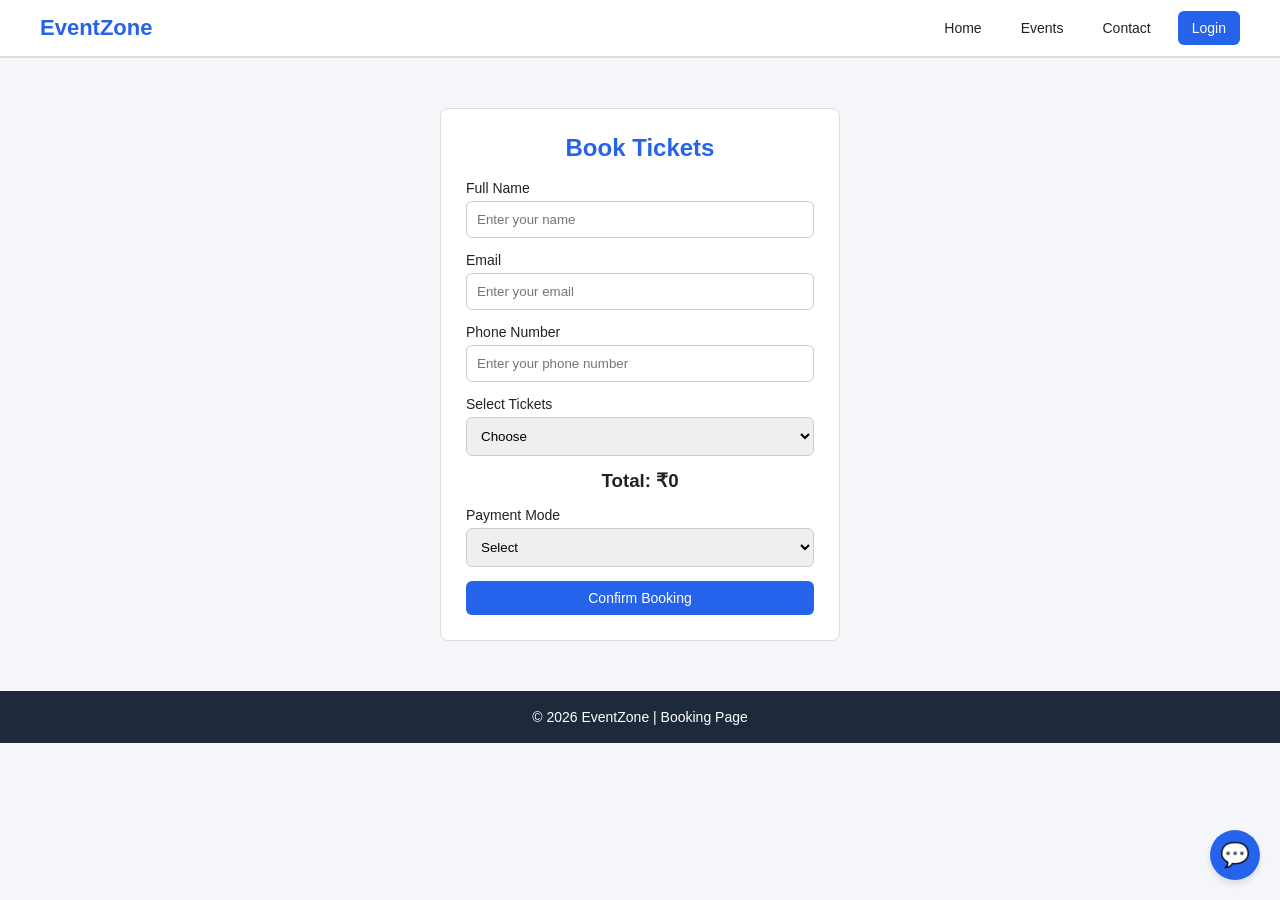
<file: booking.html>
<!DOCTYPE html>
<html lang="en">
<head>
  <meta charset="UTF-8">
  <meta name="viewport" content="width=device-width, initial-scale=1.0">
  <title>EventZone | Booking</title>
  <link rel="stylesheet" href="style.css">
  <link rel="stylesheet" href="chatbot.css">
</head>
<body>

<header>
  <div class="logo">EventZone</div>
  <nav>
    <ul>
      <li><a href="index.html">Home</a></li>
      <li><a href="events.html">Events</a></li>
      <li><a href="contact.html">Contact</a></li>
      <li><a class="btn" href="login.html">Login</a></li>
    </ul>
  </nav>
</header>

<div class="form-container">
  <h2>Book Tickets</h2>

  <form onsubmit="return confirmBooking()">
    <div class="form-group">
      <label>Full Name</label>
      <input type="text" placeholder="Enter your name" required>
    </div>

    <div class="form-group">
      <label>Email</label>
      <input type="email" placeholder="Enter your email" required>
    </div>

    <div class="form-group">
      <label>Phone Number</label>
      <input type="text" placeholder="Enter your phone number" required>
    </div>

    <div class="form-group">
      <label>Select Tickets</label>
      <select id="ticketCount" onchange="calculateTotal()" required>
        <option value="">Choose</option>
        <option value="499">1 Ticket - ₹499</option>
        <option value="998">2 Tickets - ₹998</option>
        <option value="1497">3 Tickets - ₹1497</option>
        <option value="1996">4 Tickets - ₹1996</option>
      </select>
    </div>

    <h3 id="totalPrice" style="text-align:center; margin-bottom: 15px;">
      Total: ₹0
    </h3>

    <div class="form-group">
      <label>Payment Mode</label>
      <select required>
        <option value="">Select</option>
        <option>UPI</option>
        <option>Debit Card</option>
        <option>Credit Card</option>
        <option>Cash at Venue</option>
      </select>
    </div>

    <button class="btn" type="submit" style="width:100%; border:none; cursor:pointer;">
      Confirm Booking
    </button>
  </form>
</div>

<footer>
  <p>© 2026 EventZone | Booking Page</p>
</footer>

<script src="script.js"></script>
<script src="chatbot.js"></script>
</body>
</html>
</file>
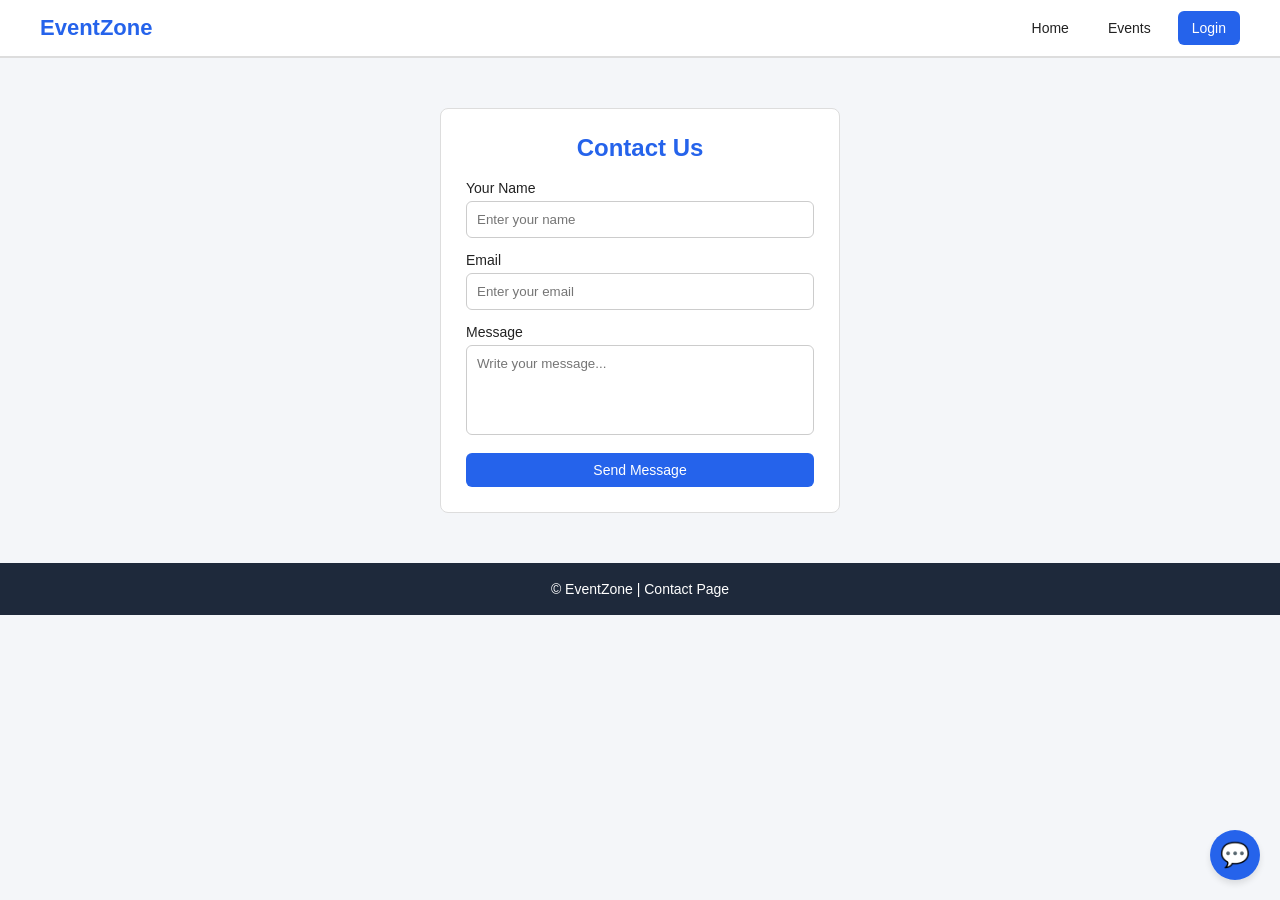
<file: contact.html>
<!DOCTYPE html>
<html lang="en">
<head>
  <meta charset="UTF-8">
  <meta name="viewport" content="width=device-width, initial-scale=1.0">
  <title>EventZone | Contact</title>
  <link rel="stylesheet" href="style.css">
  <link rel="stylesheet" href="chatbot.css">
</head>
<body>

<header>
  <div class="logo">EventZone</div>
  <nav>
    <ul>
      <li><a href="index.html">Home</a></li>
      <li><a href="events.html">Events</a></li>
      <li><a class="btn" href="login.html">Login</a></li>
    </ul>
  </nav>
</header>

<div class="form-container">
  <h2>Contact Us</h2>

  <form onsubmit="return contactMessage()">
    <div class="form-group">
      <label>Your Name</label>
      <input type="text" placeholder="Enter your name" required>
    </div>

    <div class="form-group">
      <label>Email</label>
      <input type="email" placeholder="Enter your email" required>
    </div>

    <div class="form-group">
      <label>Message</label>
      <textarea placeholder="Write your message..." required></textarea>
    </div>

    <button class="btn" type="submit" style="width:100%; border:none; cursor:pointer;">
      Send Message
    </button>
  </form>
</div>

<footer>
  <p>© EventZone | Contact Page</p>
</footer>

<script src="script.js"></script>
<script src="chatbot.js"></script>
</body>
</html>
</file>
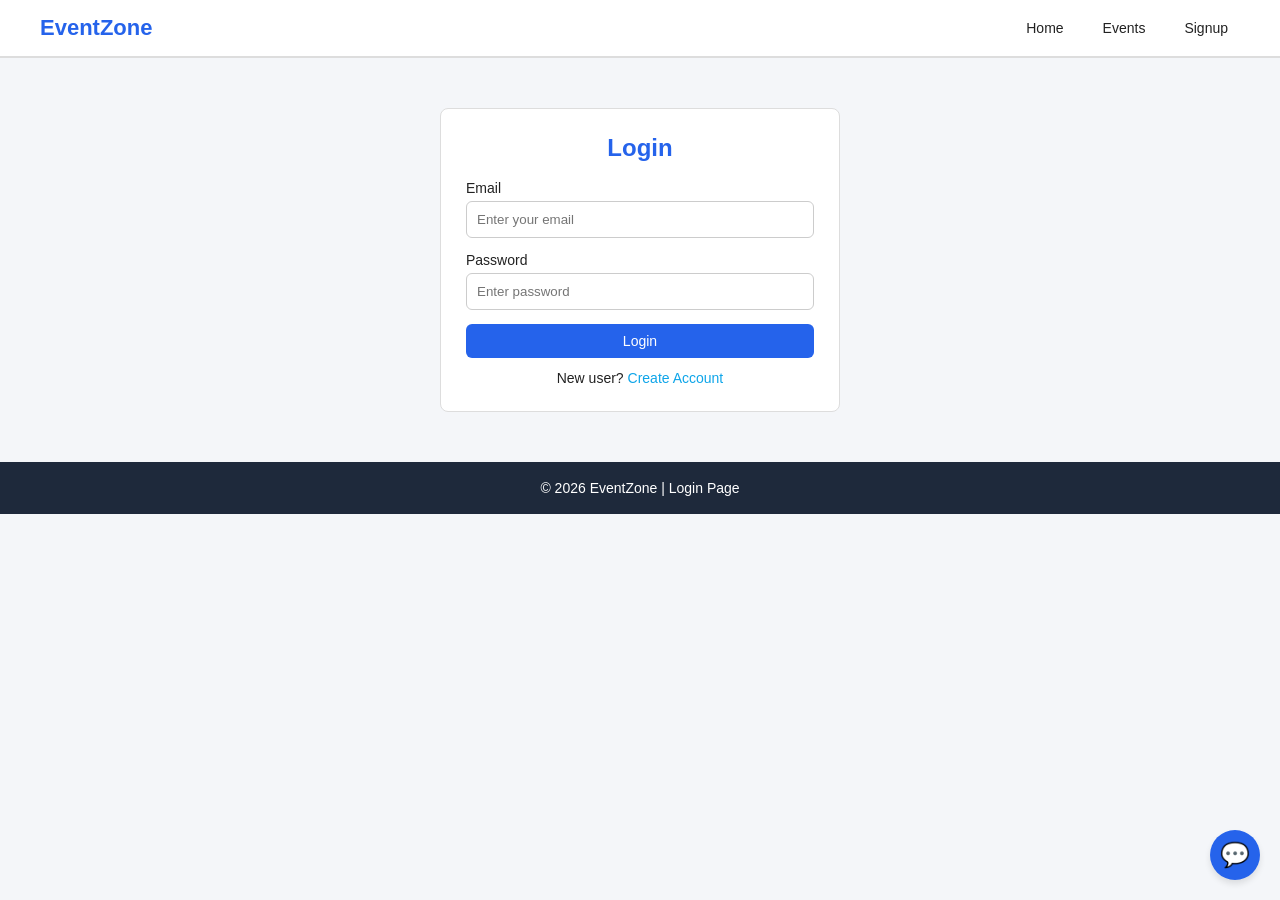
<file: dashboard.html>
<!DOCTYPE html>
<html lang="en">
<head>
  <meta charset="UTF-8">
  <meta name="viewport" content="width=device-width, initial-scale=1.0">
  <title>EventZone | Dashboard</title>
  <link rel="stylesheet" href="style.css">
  <link rel="stylesheet" href="chatbot.css">
</head>
<body>

<header>
  <div class="logo">EventZone</div>
  <nav>
    <ul>
      <li><a href="index.html">Home</a></li>
      <li><a href="events.html">Events</a></li>
      <li><a href="contact.html">Contact</a></li>
      <li><a class="btn" href="login.html">Login</a></li>
    </ul>
  </nav>
</header>

<div class="container" style="min-height: 80vh; padding-top: 50px;">
  <div style="background: white; border: 1px solid #ddd; padding: 30px; border-radius: 8px;">
    <h2>Welcome Back to Your Dashboard, <span id="dash-name" style="color:#2563eb;">User</span>!</h2>
    <p>Email: <strong id="dash-email">user@example.com</strong></p>
    
    <h3 style="margin-top: 30px; border-bottom: 2px solid #2563eb; padding-bottom: 10px;">My Tickets</h3>
    
    <div style="margin-top: 20px; background: #f8fafc; border-left: 4px solid #0ea5e9; padding: 15px;">
        <h4>Night Beats Concert</h4>
        <p><strong>Tickets:</strong> 2</p>
        <p><strong>Date:</strong> 15 February 2026</p>
        <p><strong>Status:</strong> <span style="color: green;">Confirmed</span></p>
    </div>
    
  </div>
</div>

<footer>
  <p>© 2026 EventZone | Dashboard</p>
</footer>

<script src="script.js"></script>
<script src="chatbot.js"></script>
<script>
    // Load data specific to Dashboard
    document.addEventListener("DOMContentLoaded", function() {
        if(localStorage.getItem("isLoggedIn") !== "true") {
            window.location.href = "login.html";
        }
        document.getElementById('dash-name').innerText = localStorage.getItem("userName") || "Valued Customer";
        document.getElementById('dash-email').innerText = localStorage.getItem("userEmail") || "No email on file";
    });
</script>
</body>
</html>
</file>
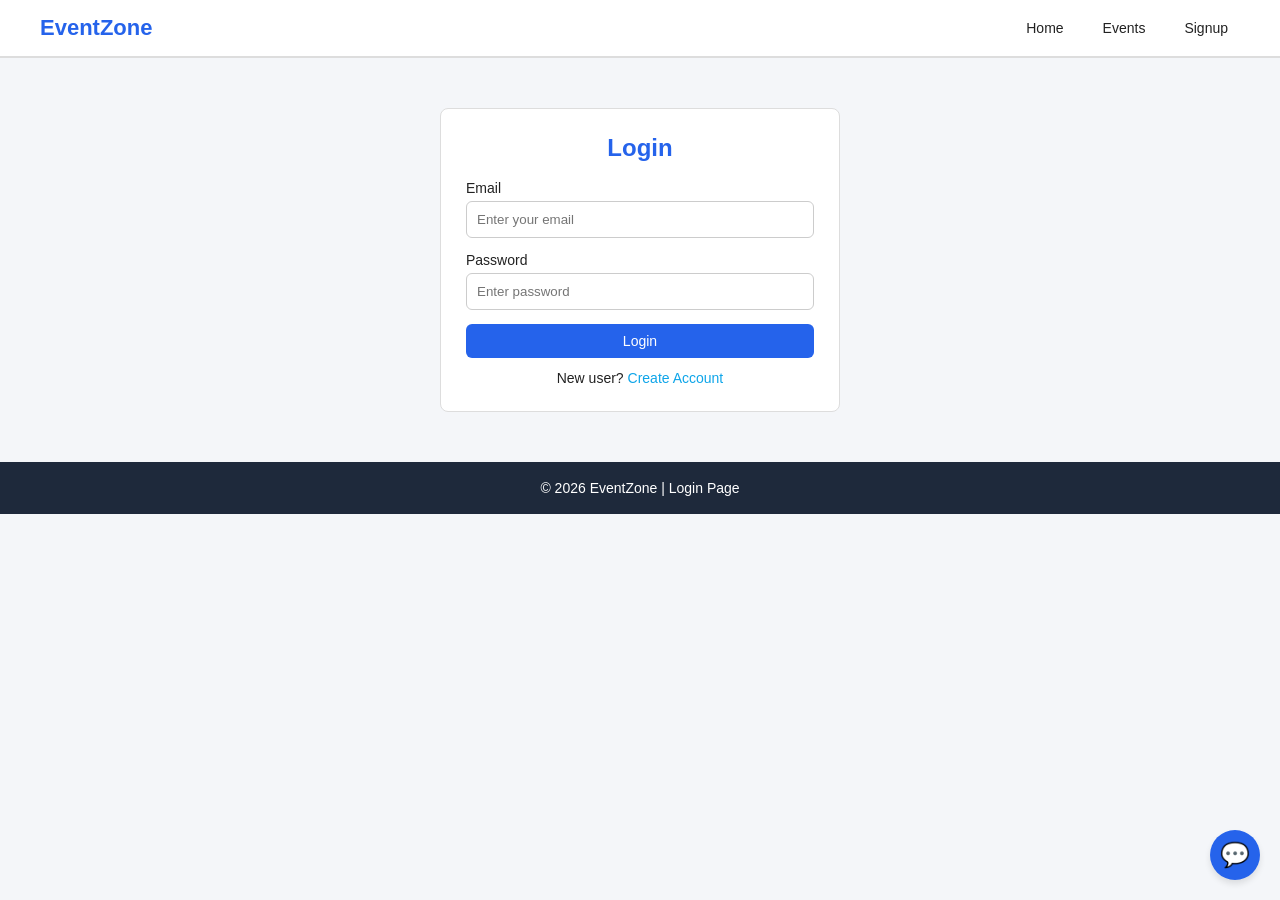
<file: login.html>
<!DOCTYPE html>
<html lang="en">
<head>
  <meta charset="UTF-8">
  <meta name="viewport" content="width=device-width, initial-scale=1.0">
  <title>EventZone | Login</title>
  <link rel="stylesheet" href="style.css">
  <link rel="stylesheet" href="chatbot.css">
</head>
<body>

<header>
  <div class="logo">EventZone</div>
  <nav>
    <ul>
      <li><a href="index.html">Home</a></li>
      <li><a href="events.html">Events</a></li>
      <li><a href="signup.html">Signup</a></li>
    </ul>
  </nav>
</header>

<div class="form-container">
  <h2>Login</h2>

  <form onsubmit="return validateLogin()">
    <div class="form-group">
      <label>Email</label>
      <input type="email" id="loginEmail" placeholder="Enter your email" required>
    </div>

    <div class="form-group">
      <label>Password</label>
      <input type="password" id="loginPass" placeholder="Enter password" required>
    </div>

    <button class="btn" type="submit" style="width:100%; border:none; cursor:pointer;">
      Login
    </button>
  </form>

  <p>New user? <a href="signup.html">Create Account</a></p>
</div>

<footer>
  <p>© 2026 EventZone | Login Page</p>
</footer>

<script src="script.js"></script>
<script src="chatbot.js"></script>
</body>
</html>
</file>
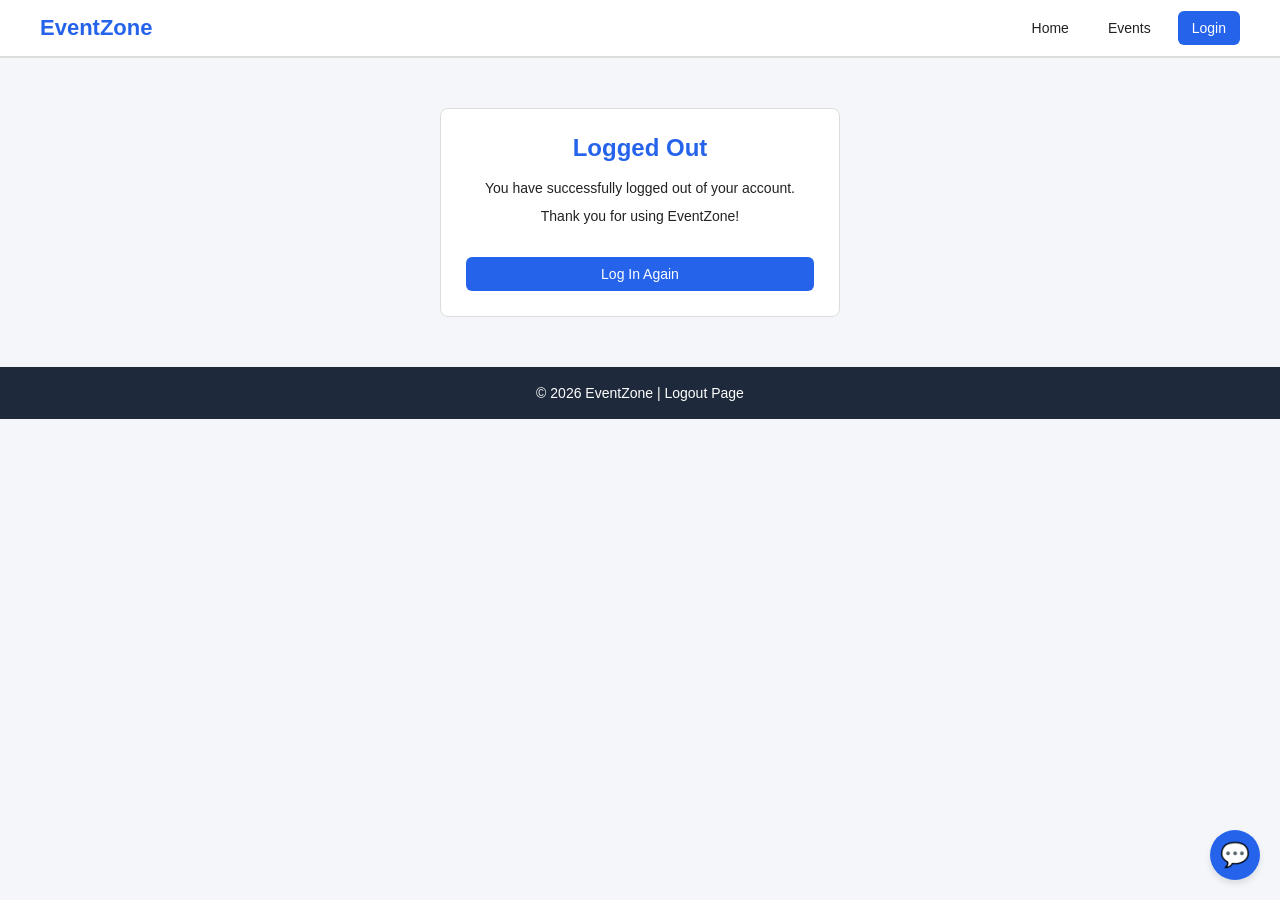
<file: logout.html>
<!DOCTYPE html>
<html lang="en">
<head>
  <meta charset="UTF-8">
  <meta name="viewport" content="width=device-width, initial-scale=1.0">
  <title>EventZone | Logout</title>
  <link rel="stylesheet" href="style.css">
  <link rel="stylesheet" href="chatbot.css">
</head>
<body>

<header>
  <div class="logo">EventZone</div>
  <nav>
    <ul>
      <li><a href="index.html">Home</a></li>
      <li><a href="events.html">Events</a></li>
      <li><a class="btn" href="login.html">Login</a></li>
    </ul>
  </nav>
</header>

<div class="form-container" style="text-align: center;">
  <h2>Logged Out</h2>
  <p>You have successfully logged out of your account.</p>
  <p>Thank you for using EventZone!</p>
  <br>
  <a href="login.html" class="btn" style="display:inline-block; margin-top:15px; width: 100%;">Log In Again</a>
</div>

<footer>
  <p>© 2026 EventZone | Logout Page</p>
</footer>

<script src="script.js"></script>
<script src="chatbot.js"></script>
</body>
</html>
</file>
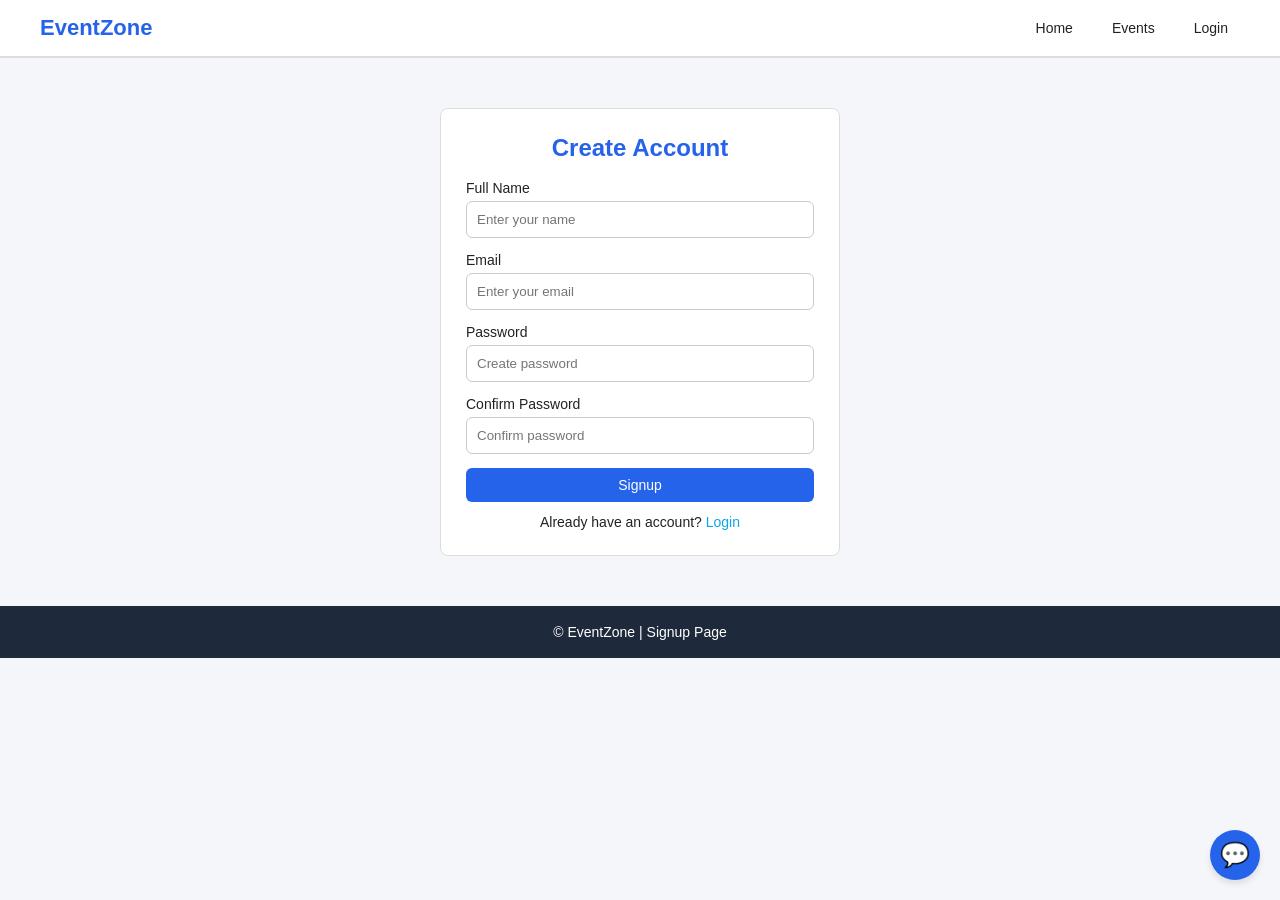
<file: signup.html>
<!DOCTYPE html>
<html lang="en">
<head>
  <meta charset="UTF-8">
  <meta name="viewport" content="width=device-width, initial-scale=1.0">
  <title>EventZone | Signup</title>
  <link rel="stylesheet" href="style.css">
  <link rel="stylesheet" href="chatbot.css">
</head>
<body>

<header>
  <div class="logo">EventZone</div>
  <nav>
    <ul>
      <li><a href="index.html">Home</a></li>
      <li><a href="events.html">Events</a></li>
      <li><a href="login.html">Login</a></li>
    </ul>
  </nav>
</header>

<div class="form-container">
  <h2>Create Account</h2>

  <form onsubmit="return validateSignup()">
    <div class="form-group">
      <label>Full Name</label>
      <input type="text" placeholder="Enter your name" required>
    </div>

    <div class="form-group">
      <label>Email</label>
      <input type="email" placeholder="Enter your email" required>
    </div>

    <div class="form-group">
      <label>Password</label>
      <input type="password" id="signupPass" placeholder="Create password" required>
    </div>

    <div class="form-group">
      <label>Confirm Password</label>
      <input type="password" id="signupConfirm" placeholder="Confirm password" required>
    </div>

    <button class="btn" type="submit" style="width:100%; border:none; cursor:pointer;">
      Signup
    </button>
  </form>

  <p>Already have an account? <a href="login.html">Login</a></p>
</div>

<footer>
  <p>© EventZone | Signup Page</p>
</footer>

<script src="script.js"></script>
<script src="chatbot.js"></script>
</body>
</html>
</file>
<file: style.css>
* {
  margin: 0;
  padding: 0;
  box-sizing: border-box;
  font-family: Arial, sans-serif;
}

body {
  background: #f4f6f9;
  color: #222;
}

a {
  text-decoration: none;
  color: inherit;
}

/* ===== HEADER ===== */
header {
  background: white;
  padding: 15px 40px;
  display: flex;
  justify-content: space-between;
  align-items: center;
  border-bottom: 2px solid #ddd;
}

.logo {
  font-size: 22px;
  font-weight: bold;
  color: #2563eb;
}

nav ul {
  list-style: none;
  display: flex;
  gap: 15px;
}

nav ul li a {
  padding: 7px 12px;
  border-radius: 5px;
  font-size: 14px;
}

nav ul li a:hover {
  background: #2563eb;
  color: white;
}

/* ===== BUTTON ===== */
.btn {
  background: #2563eb;
  color: white;
  padding: 9px 14px;
  border-radius: 6px;
  font-size: 14px;
}

.btn:hover {
  background: #1e40af;
}

/* ===== HERO ===== */
.hero {
  background: #2563eb;
  color: white;
  padding: 50px 40px;
}

.hero h1 {
  font-size: 32px;
  margin-bottom: 10px;
}

.hero p {
  font-size: 14px;
  margin-bottom: 20px;
}

/* ===== SEARCH ===== */
.search-box {
  display: flex;
  gap: 10px;
  max-width: 500px;
}

.search-box input {
  flex: 1;
  padding: 10px;
  border: none;
  border-radius: 6px;
}

.search-box button {
  border: none;
  cursor: pointer;
}

/* ===== CONTAINER ===== */
.container {
  padding: 30px 40px;
}

.section-title {
  font-size: 20px;
  margin-bottom: 15px;
}

/* ===== CATEGORY ===== */
.categories {
  display: flex;
  gap: 10px;
  flex-wrap: wrap;
  margin-bottom: 25px;
}

.category {
  background: white;
  border: 1px solid #ccc;
  padding: 8px 15px;
  border-radius: 15px;
  font-size: 13px;
}

.category:hover {
  background: #0ea5e9;
  color: white;
  border-color: #0ea5e9;
}

/* ===== EVENT CARDS ===== */
.event-grid {
  display: grid;
  grid-template-columns: repeat(auto-fit, minmax(230px, 1fr));
  gap: 18px;
}

.event-card {
  background: white;
  border: 1px solid #ddd;
  border-radius: 8px;
  overflow: hidden;
}

.event-card img {
  width: 100%;
  height: 150px;
  object-fit: cover;
}

.event-content {
  padding: 12px;
}

.event-content h3 {
  font-size: 16px;
  margin-bottom: 6px;
}

.event-content p {
  font-size: 13px;
  color: gray;
  margin-bottom: 8px;
}

.event-info {
  display: flex;
  justify-content: space-between;
  font-size: 13px;
  margin-bottom: 10px;
}

/* ===== FOOTER ===== */
footer {
  background: #1e293b;
  color: white;
  text-align: center;
  padding: 18px;
  margin-top: 30px;
  font-size: 14px;
}

/* ===== FORMS ===== */
.form-container {
  width: 400px;
  max-width: 90%;
  background: white;
  margin: 50px auto;
  padding: 25px;
  border-radius: 8px;
  border: 1px solid #ddd;
}

.form-container h2 {
  text-align: center;
  margin-bottom: 18px;
  color: #2563eb;
}

.form-group {
  margin-bottom: 14px;
}

.form-group label {
  display: block;
  font-size: 14px;
  margin-bottom: 5px;
}

.form-group input,
.form-group select,
.form-group textarea {
  width: 100%;
  padding: 10px;
  border-radius: 6px;
  border: 1px solid #ccc;
}

.form-group textarea {
  height: 90px;
  resize: none;
}

.form-container p {
  text-align: center;
  margin-top: 12px;
  font-size: 14px;
}

.form-container p a {
  color: #0ea5e9;
}

/* ===== EVENT DETAILS ===== */
.details-container {
  display: flex;
  gap: 20px;
  flex-wrap: wrap;
}

.details-container img {
  width: 420px;
  max-width: 100%;
  border-radius: 8px;
}

.details-info {
  flex: 1;
  background: white;
  padding: 15px;
  border-radius: 8px;
  border: 1px solid #ddd;
}

.details-info h2 {
  margin-bottom: 10px;
}

.details-info p {
  font-size: 14px;
  margin-bottom: 7px;
}

.details-info ul {
  padding-left: 18px;
  margin-top: 10px;
}

/* ===== FILTER BOX ===== */
.filter-box {
  background: white;
  padding: 12px;
  border: 1px solid #ddd;
  border-radius: 8px;
  margin-bottom: 20px;
  display: flex;
  gap: 10px;
  flex-wrap: wrap;
}

.filter-box select {
  padding: 8px;
  border-radius: 6px;
  border: 1px solid #ccc;
}
</file>
<file: chatbot.css>
/* ===== CHATBOT ===== */
.chatbot-btn {
  position: fixed;
  bottom: 20px;
  right: 20px;
  background: #2563eb;
  color: white;
  width: 50px;
  height: 50px;
  border-radius: 50%;
  display: flex;
  justify-content: center;
  align-items: center;
  cursor: pointer;
  box-shadow: 0 4px 6px rgba(0, 0, 0, 0.1);
  font-size: 24px;
  z-index: 1000;
  transition: transform 0.2s;
}

.chatbot-btn:hover {
  transform: scale(1.1);
}

.chatbot-window {
  position: fixed;
  bottom: 80px;
  right: 20px;
  width: 320px;
  height: 400px;
  background: white;
  border-radius: 12px;
  box-shadow: 0 5px 15px rgba(0,0,0,0.2);
  display: flex;
  flex-direction: column;
  z-index: 1000;
  overflow: hidden;
  transform: scale(0);
  transform-origin: bottom right;
  transition: transform 0.3s ease;
}

.chatbot-window.active {
  transform: scale(1);
}

.chatbot-header {
  background: #2563eb;
  color: white;
  padding: 15px;
  font-weight: bold;
  display: flex;
  justify-content: space-between;
  align-items: center;
}

.chatbot-close {
  cursor: pointer;
  font-size: 18px;
  transition: color 0.2s;
}

.chatbot-close:hover {
  color: #e2e8f0;
}

.chatbot-body {
  flex: 1;
  padding: 15px;
  overflow-y: auto;
  display: flex;
  flex-direction: column;
  gap: 10px;
  background: #f8fafc;
}

.chat-msg {
  max-width: 80%;
  padding: 10px 12px;
  border-radius: 8px;
  font-size: 14px;
  line-height: 1.4;
}

.chat-msg.bot {
  background: #e2e8f0;
  color: #1e293b;
  align-self: flex-start;
  border-bottom-left-radius: 2px;
}

.chat-msg.user {
  background: #2563eb;
  color: white;
  align-self: flex-end;
  border-bottom-right-radius: 2px;
}

.chatbot-input {
  display: flex;
  border-top: 1px solid #ddd;
  padding: 10px;
  background: white;
}

.chatbot-input input {
  flex: 1;
  border: 1px solid #ddd;
  padding: 10px;
  border-radius: 20px;
  outline: none;
  font-size: 14px;
}

.chatbot-input button {
  background: #2563eb;
  color: white;
  border: none;
  width: 40px;
  height: 40px;
  border-radius: 50%;
  margin-left: 10px;
  cursor: pointer;
  display: flex;
  justify-content: center;
  align-items: center;
  transition: background 0.2s;
}

.chatbot-input button:hover {
  background: #1e40af;
}
</file>
